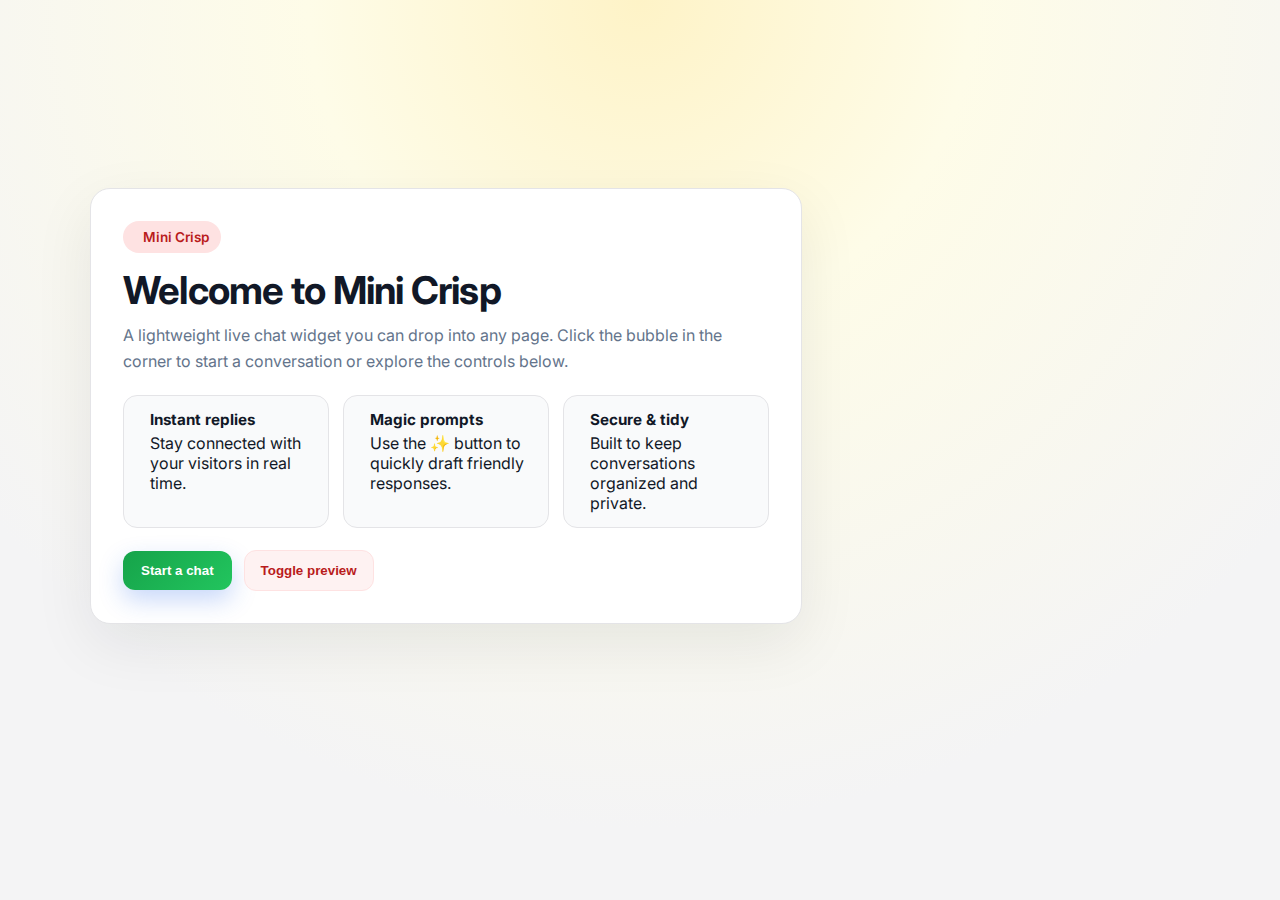
<file: templates/index.html>
<!DOCTYPE html>
<html lang="en">

<head>
    <meta charset="utf-8" />
    <meta name="viewport" content="width=device-width, initial-scale=1" />
    <title>Mini Crisp Demo</title>
    <link href="https://fonts.googleapis.com/css2?family=Inter:wght@400;500;600;700&display=swap" rel="stylesheet">
    <link rel="stylesheet" href="https://cdnjs.cloudflare.com/ajax/libs/font-awesome/6.5.1/css/all.min.css"
        integrity="sha512-DTOQO9RWCH3ppGqcWaEA1BIZOC6xxalwEsw9c2QQeAIftl+Vegovlnee1c9QX4TctnWMn13TZye+giMm8e2LwA=="
        crossorigin="anonymous" referrerpolicy="no-referrer" />
    <link href="/static/widget.css" rel="stylesheet">
    <style>
        :root {
            --bg: radial-gradient(circle at top, #fef3c7 0%, #fefce8 30%, #f4f4f5 75%);
            --primary: #16a34a;
            --primary-dark: #15803d;
            --accent: #dc2626;
            --accent-soft: #fee2e2;
            --text: #111827;
            --muted: #64748b;
            --card: #ffffff;
            --border: #e4e4e7;
        }

        * {
            box-sizing: border-box;
        }

        body {
            margin: 0;
            font-family: 'Inter', system-ui, -apple-system, sans-serif;
            background: var(--bg);
            min-height: 100vh;
            display: flex;
            align-items: center;
            justify-content: center;
            padding: 32px 18px 120px;
            color: var(--text);
        }

        .page-shell {
            width: min(1100px, 100%);
            display: grid;
            grid-template-columns: 1fr 360px;
            gap: 28px;
            align-items: center;
        }

        @media (max-width: 900px) {
            .page-shell {
                grid-template-columns: 1fr;
            }
        }

        .hero-card {
            background: var(--card);
            border: 1px solid var(--border);
            border-radius: 20px;
            padding: 32px;
            box-shadow: 0 20px 60px rgba(15, 23, 42, 0.08);
        }

        .pill {
            display: inline-flex;
            align-items: center;
            gap: 8px;
            padding: 8px 12px;
            border-radius: 999px;
            background: #fee2e2;
            color: #b91c1c;
            font-weight: 600;
            font-size: 0.85rem;
            margin-bottom: 14px;
        }

        h1 {
            margin: 0 0 10px;
            font-size: clamp(1.8rem, 3vw, 2.4rem);
            letter-spacing: -0.02em;
        }

        .lead {
            margin: 0;
            color: var(--muted);
            line-height: 1.6;
        }

        .hero-grid {
            margin-top: 20px;
            display: grid;
            grid-template-columns: repeat(auto-fit, minmax(200px, 1fr));
            gap: 14px;
        }

        .hero-tile {
            border: 1px solid var(--border);
            border-radius: 14px;
            padding: 14px;
            display: flex;
            gap: 12px;
            align-items: flex-start;
            background: #f9fafb;
        }

        .hero-tile i {
            color: var(--accent);
            margin-top: 2px;
        }

        .hero-tile strong {
            display: block;
            margin-bottom: 4px;
            font-size: 0.95rem;
        }

        .hero-actions {
            margin-top: 22px;
            display: flex;
            gap: 12px;
            flex-wrap: wrap;
            align-items: center;
        }

        .primary-btn {
            background: linear-gradient(135deg, #16a34a, #22c55e);
            color: white;
            border: none;
            padding: 12px 18px;
            border-radius: 12px;
            font-weight: 600;
            cursor: pointer;
            box-shadow: 0 10px 25px rgba(37, 99, 235, 0.25);
            transition: transform 0.15s ease, box-shadow 0.15s ease, background 0.15s ease;
        }

        .primary-btn:hover {
            background: var(--primary-dark);
            transform: translateY(-1px);
            box-shadow: 0 14px 28px rgba(37, 99, 235, 0.28);
        }

        .ghost-btn {
            border: 1px solid var(--accent-soft);
            color: #b91c1c;
            background: #fef2f2;
            padding: 12px 16px;
            border-radius: 12px;
            font-weight: 600;
        }

        /* Chat widget polish (no behavior changes) */
        .chat-container {
            border: 1px solid var(--accent-soft);
            border-radius: 18px;
            box-shadow: 0 16px 40px rgba(15, 23, 42, 0.18);
            overflow: hidden;
            background: #fff;
        }

        .chat-header {
            background: linear-gradient(135deg, #15803d, #16a34a);
            color: #fff;
            padding: 16px 18px;
            display: flex;
            align-items: center;
            justify-content: space-between;
        }

        .chat-header h3 {
            margin: 0;
        }

        .chat-header .status {
            background: rgba(255, 255, 255, 0.16);
            padding: 4px 10px;
            border-radius: 999px;
            font-size: 0.8rem;
        }

        .chat-messages {
            background: radial-gradient(circle at 10% 0, #fee2e2 0, transparent 40%), #fefce8;
            padding: 16px;
        }

        .chat-input-area {
            background: #fff;
            padding: 12px;
            border-top: 1px solid var(--border);
        }

        .chat-input-area .email-input,
        .chat-input-area textarea {
            width: 100%;
            border: 1px solid var(--border);
            border-radius: 12px;
            padding: 12px;
            font-family: inherit;
        }

        .chat-input-area textarea {
            min-height: 60px;
            resize: vertical;
        }

        .input-wrapper {
            display: grid;
            grid-template-columns: auto 1fr auto;
            gap: 10px;
            align-items: center;
            margin-top: 10px;
        }

        .send-btn,
        .magic-btn {
            border: none;
            border-radius: 12px;
            cursor: pointer;
            font-weight: 700;
            padding: 0 16px;
            height: 44px;
        }

        .send-btn {
            background: var(--primary);
            color: #fff;
            box-shadow: 0 10px 20px rgba(37, 99, 235, 0.2);
        }

        .send-btn:hover {
            background: var(--primary-dark);
        }

        .magic-btn {
            background: #fef2f2;
            color: #b91c1c;
        }

        .chat-launcher {
            box-shadow: 0 12px 28px rgba(22, 163, 74, 0.32);
            background: linear-gradient(135deg, #16a34a, #22c55e);
            color: #fff;
        }
    </style>
</head>

<body>
    <div class="page-shell">
        <div class="hero-card">
            <div class="pill"><i class="fa-solid fa-bolt"></i> Mini Crisp</div>
            <h1>Welcome to Mini Crisp</h1>
            <p class="lead">A lightweight live chat widget you can drop into any page. Click the bubble in the corner
                to start a conversation or explore the controls below.</p>

            <div class="hero-grid">
                <div class="hero-tile">
                    <i class="fa-regular fa-message"></i>
                    <div>
                        <strong>Instant replies</strong>
                        <span>Stay connected with your visitors in real time.</span>
                    </div>
                </div>
                <div class="hero-tile">
                    <i class="fa-solid fa-wand-magic-sparkles"></i>
                    <div>
                        <strong>Magic prompts</strong>
                        <span>Use the ✨ button to quickly draft friendly responses.</span>
                    </div>
                </div>
                <div class="hero-tile">
                    <i class="fa-solid fa-shield-heart"></i>
                    <div>
                        <strong>Secure & tidy</strong>
                        <span>Built to keep conversations organized and private.</span>
                    </div>
                </div>
            </div>

            <div class="hero-actions">
                <button class="primary-btn" onclick="document.getElementById('chat-launcher').click()">Start a
                    chat</button>
                <button class="ghost-btn"
                    onclick="document.getElementById('chat-container').classList.toggle('active')">
                    Toggle preview
                </button>
            </div>
        </div>

        <div class="chat-container" id="chat-container">
            <div class="chat-header">
                <div>
                    <h3>Support</h3>
                    <span class="status">Online</span>
                </div>
                <i class="fas fa-times" onclick="document.getElementById('chat-container').classList.remove('active')"
                    style="cursor: pointer;"></i>
            </div>

            <div class="chat-messages" id="chat-messages">
                <div class="message system">System: Welcome! Ask us anything.</div>
            </div>

            <div class="chat-input-area">
                <input type="email" id="email-input" class="email-input" placeholder="Your Email (Required)">
                <div class="input-wrapper">
                    <button class="magic-btn" id="magic-btn" title="Get Ideas">✨</button>
                    <textarea id="message-input" placeholder="Write a message..."></textarea>
                    <button class="send-btn" id="send-btn">Send</button>
                </div>
            </div>
        </div>
    </div>

    <script src="/static/widget.js?v=2"></script>
</body>

</html>
</file>
<file: static/widget.css>
/* Variable Definitions for Theme */
:root {
  --primary-color: #1a73e8;
  /* Crisp Blue-ish */
  --primary-gradient: linear-gradient(135deg, #1a73e8 0%, #0056b3 100%);
  --text-color: #333;
  --bg-color: #ffffff;
  --secondary-bg-color: #f4f6f8;
  --shadow-color: rgba(0, 0, 0, 0.1);
  --font-family: 'Inter', -apple-system, BlinkMacSystemFont, 'Segoe UI', Roboto, sans-serif;
}

body {
  font-family: var(--font-family);
  background-color: #f0f2f5;
  margin: 0;
  min-height: 100vh;
  display: flex;
  justify-content: center;
  align-items: center;
}

/* Chat Launcher Button */
.chat-launcher {
  position: fixed;
  bottom: 20px;
  right: 20px;
  width: 60px;
  height: 60px;
  background: var(--primary-gradient);
  border-radius: 50%;
  box-shadow: 0 4px 12px var(--shadow-color);
  cursor: pointer;
  display: flex;
  justify-content: center;
  align-items: center;
  transition: transform 0.3s cubic-bezier(0.175, 0.885, 0.32, 1.275);
  z-index: 1000;
}

.chat-launcher:hover {
  transform: scale(1.1);
}

.chat-launcher i {
  /* Icon placeholder */
  color: white;
  font-size: 28px;
}

/* Chat Container */
.chat-container {
  position: fixed;
  bottom: 100px;
  right: 20px;
  width: 380px;
  height: 600px;
  background-color: var(--bg-color);
  border-radius: 16px;
  box-shadow: 0 8px 32px var(--shadow-color);
  display: flex;
  flex-direction: column;
  overflow: hidden;
  transform-origin: bottom right;
  transform: scale(0);
  opacity: 0;
  transition: all 0.3s cubic-bezier(0.4, 0.0, 0.2, 1);
  z-index: 1000;
}

.chat-container.active {
  transform: scale(1);
  opacity: 1;
}

/* Header */
.chat-header {
  background: var(--primary-gradient);
  color: white;
  padding: 20px;
  display: flex;
  align-items: center;
  justify-content: space-between;
}

.chat-header h3 {
  margin: 0;
  font-size: 18px;
  font-weight: 600;
}

.chat-header .status {
  font-size: 12px;
  opacity: 0.9;
}

/* Messages Area */
.chat-messages {
  flex: 1;
  padding: 20px;
  overflow-y: auto;
  background-color: var(--secondary-bg-color);
  display: flex;
  flex-direction: column;
  gap: 12px;
}

.message {
  max-width: 80%;
  padding: 12px 16px;
  border-radius: 12px;
  font-size: 14px;
  line-height: 1.5;
  position: relative;
  word-wrap: break-word;
}

.message.visitor {
  align-self: flex-end;
  background: var(--primary-gradient);
  color: white;
  border-bottom-right-radius: 2px;
}

.message.admin {
  align-self: flex-start;
  background-color: #e4e6eb;
  color: black;
  border-bottom-left-radius: 2px;
}

.message.system {
  align-self: center;
  background-color: transparent;
  color: #888;
  font-size: 12px;
  padding: 0;
}

/* Input Area */
.chat-input-area {
  padding: 16px;
  border-top: 1px solid #eee;
  background-color: white;
  display: flex;
  flex-direction: column;
  gap: 10px;
  position: relative;
}

.email-input {
  padding: 8px 12px;
  border: 1px solid #ddd;
  border-radius: 8px;
  font-size: 14px;
  outline: none;
  transition: border-color 0.2s;
}

.email-input:focus {
  border-color: var(--primary-color);
}

.input-wrapper {
  display: flex;
  align-items: center;
  gap: 8px;
}

textarea {
  flex: 1;
  border: none;
  resize: none;
  height: 40px;
  max-height: 100px;
  font-family: var(--font-family);
  font-size: 14px;
  outline: none;
  padding: 8px;
  background: #f4f6f8;
  border-radius: 20px;
}

textarea:focus {
  background: #eef2f6;
}

.send-btn {
  background: none;
  border: none;
  color: var(--primary-color);
  cursor: pointer;
  padding: 8px;
  border-radius: 50%;
  transition: background 0.2s;
}

.send-btn:hover {
  background-color: #f0f2f5;
}

.send-btn:hover {
  background-color: #f0f2f5;
}

/* Magic Button */
.magic-btn {
  background: none;
  border: none;
  color: #f59e0b;
  /* Amber/Gold color for magic */
  cursor: pointer;
  padding: 8px;
  border-radius: 50%;
  transition: all 0.2s;
  margin-right: 4px;
}

.magic-btn:hover {
  background-color: #fff8e1;
  transform: scale(1.1);
}

/* Prompts List (Pop-over) */
.prompts-container {
  position: absolute;
  bottom: 70px;
  /* Above the input area */
  left: 16px;
  right: 16px;
  background: white;
  border-radius: 12px;
  box-shadow: 0 4px 20px rgba(0, 0, 0, 0.15);
  padding: 8px 0;
  z-index: 10000;
  display: none;
  max-height: 200px;
  overflow-y: auto;
  animation: fadeIn 0.2s ease-out;
}

.prompts-container.active {
  display: block;
}

.prompt-item {
  padding: 10px 20px;
  font-size: 13px;
  color: #444;
  cursor: pointer;
  transition: background 0.1s;
  display: flex;
  align-items: center;
}

.prompt-item:hover {
  background-color: #f0f7ff;
  color: var(--primary-color);
}

.prompt-item i {
  margin-right: 10px;
  color: #f59e0b;
  font-size: 10px;
}

@keyframes fadeIn {
  from {
    opacity: 0;
    transform: translateY(10px);
  }

  to {
    opacity: 1;
    transform: translateY(0);
  }
}

/* Suggestions */
.suggestions-container {
  position: absolute;
  bottom: 100%;
  left: 0;
  width: 100%;
  background: white;
  border-top: 1px solid #eee;
  box-shadow: 0 -4px 12px rgba(0, 0, 0, 0.05);
  z-index: 9999;
  max-height: 150px;
  overflow-y: auto;
  display: none;
  /* Hidden by default */
}

.suggestions-container.active {
  display: block;
}

.suggestion-item {
  padding: 10px 16px;
  font-size: 13px;
  color: #555;
  cursor: pointer;
  border-bottom: 1px solid #f9f9f9;
}

.suggestion-item:hover {
  background-color: #f4f6f8;
  color: var(--primary-color);
}
</file>
